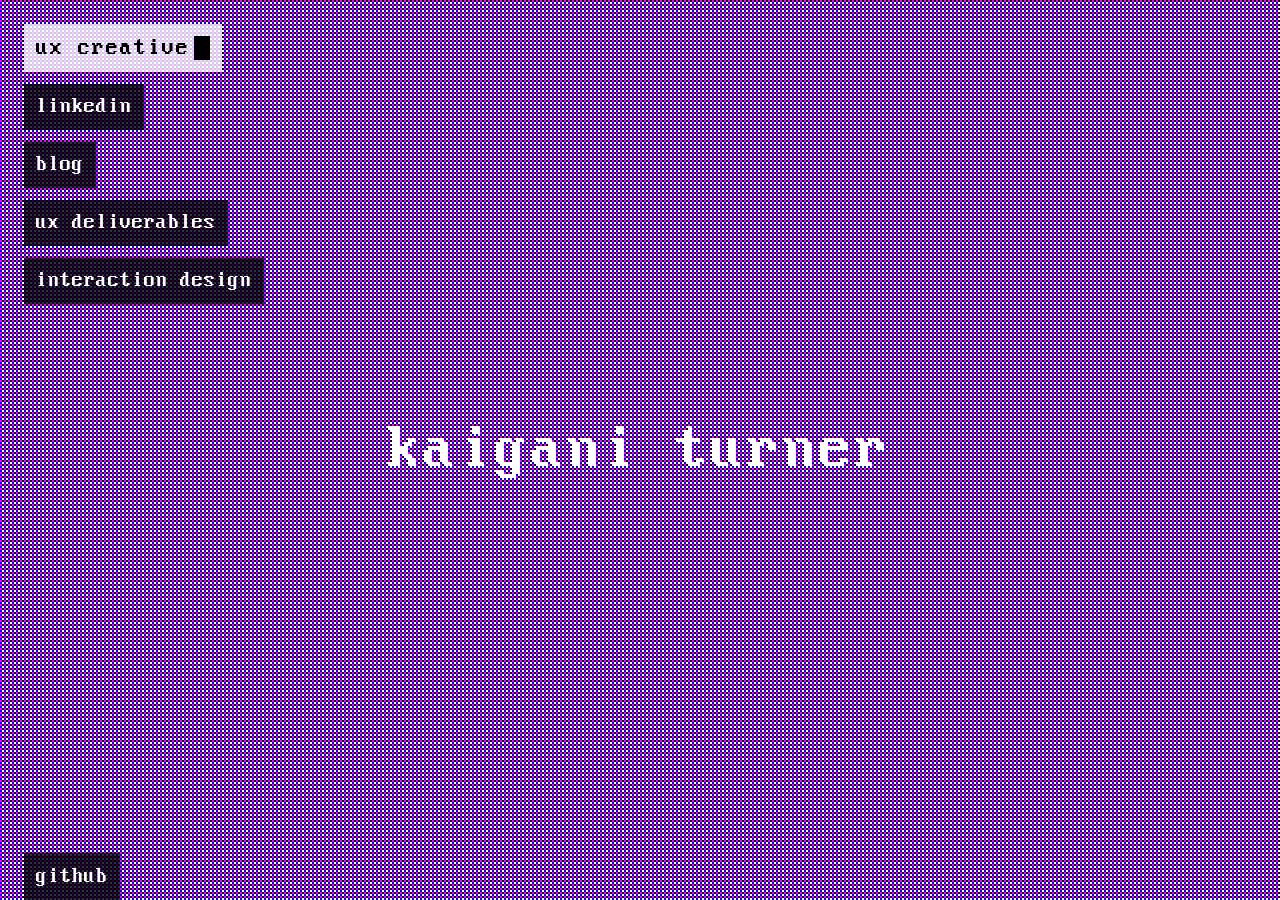
<file: index.html>
<!DOCTYPE html>
<!--[if lt IE 7]>      <html class="no-js lt-ie9 lt-ie8 lt-ie7"> <![endif]-->
<!--[if IE 7]>         <html class="no-js lt-ie9 lt-ie8"> <![endif]-->
<!--[if IE 8]>         <html class="no-js lt-ie9"> <![endif]-->
<!--[if gt IE 8]><!--> <html class="no-js"> <!--<![endif]-->
    <head>
        <meta charset="utf-8">
        <meta http-equiv="X-UA-Compatible" content="IE=edge">
        <title>Kaigani Turner - UX Creative Director - 2016</title>

        <meta name="description" content="Homepage of Kaigani Turner, @kaigani on Twitter">

        <meta name="viewport" content="width=device-width, initial-scale=1">
        <meta name="apple-mobile-web-app-capable" content="yes" />
        <meta name="apple-mobile-web-app-status-bar-style" content="black-translucent" />

        <!-- Place favicon.ico and apple-touch-icon.png in the root directory -->

        <link rel="stylesheet" href="assets/css/reset.css">
        <link rel="stylesheet" href="assets/css/screen.css">

        <!-- 3rd Party Libraries -->
        <script src="assets/js/vendor/modernizr-2.6.2.min.js"></script>

        <!-- Main -->
        <script src="assets/js/PatternVGA.js"></script>
        <script src="assets/js/Stage.js"></script> 

    </head>
    <body>
        <!--[if lt IE 7]>
            <p class="browsehappy">You are using an <strong>outdated</strong> browser. Please <a href="http://browsehappy.com/">upgrade your browser</a> to improve your experience.</p>
        <![endif]-->

        <header id="masthead">
            <h1>kaigani turner</h1>
        </header>

        <div class="container">
            
            <section id="bio">
                <ul id="bio-list" class="description">
                    <li><span id="bio-message">ux creative director</span></li>
                </ul>
            </section>
            <section id="links">
                <ul id="link-list">
                     <li><a href="http://linkedin.com/in/kaigani">linkedin</a></li><br/>
                     <li><a href="https://medium.com/@kaigani">blog</a></li><br/>
                     <li><a href="https://www.flickr.com/photos/kaioshin/albums/72157632443688968">ux deliverables</a></li><br/>
                    <li><a href="https://www.behance.net/kaigani">interaction design</a></li><br/>
                </ul>
            </section>
        </div>
        <footer>
            <a href="https://github.com/kaigani/" id="github-link">github</a>
        </footer>

        <canvas id="myCanvas">
            Your browser doesn't include support for the canvas tag.
        </canvas>

        <script src="assets/js/main.js"></script>

        <!-- Google Analytics -->
        <script>
            (function(b,o,i,l,e,r){b.GoogleAnalyticsObject=l;b[l]||(b[l]=
            function(){(b[l].q=b[l].q||[]).push(arguments)});b[l].l=+new Date;
            e=o.createElement(i);r=o.getElementsByTagName(i)[0];
            e.src='//www.google-analytics.com/analytics.js';
            r.parentNode.insertBefore(e,r)}(window,document,'script','ga'));
            ga('create','UA-24552380-1');ga('send','pageview');
        </script>
    </body>
</html>
</file>
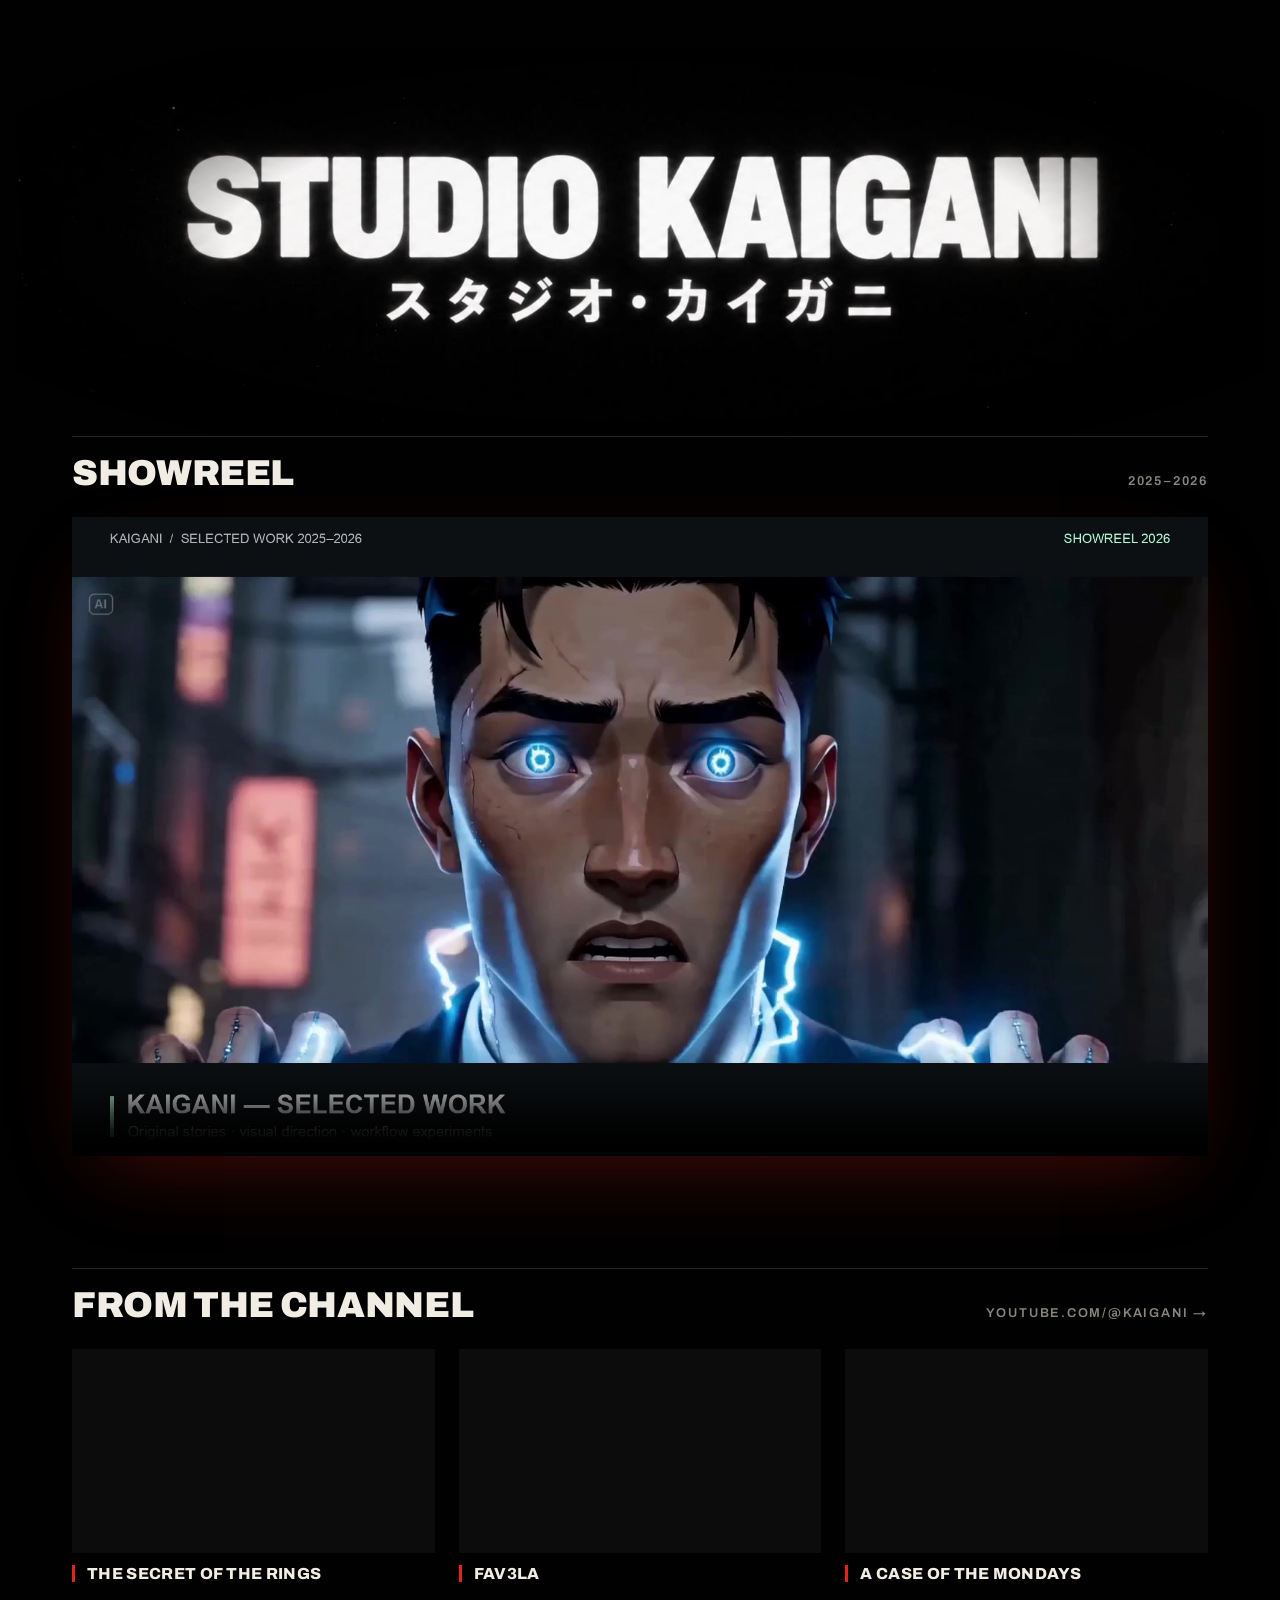
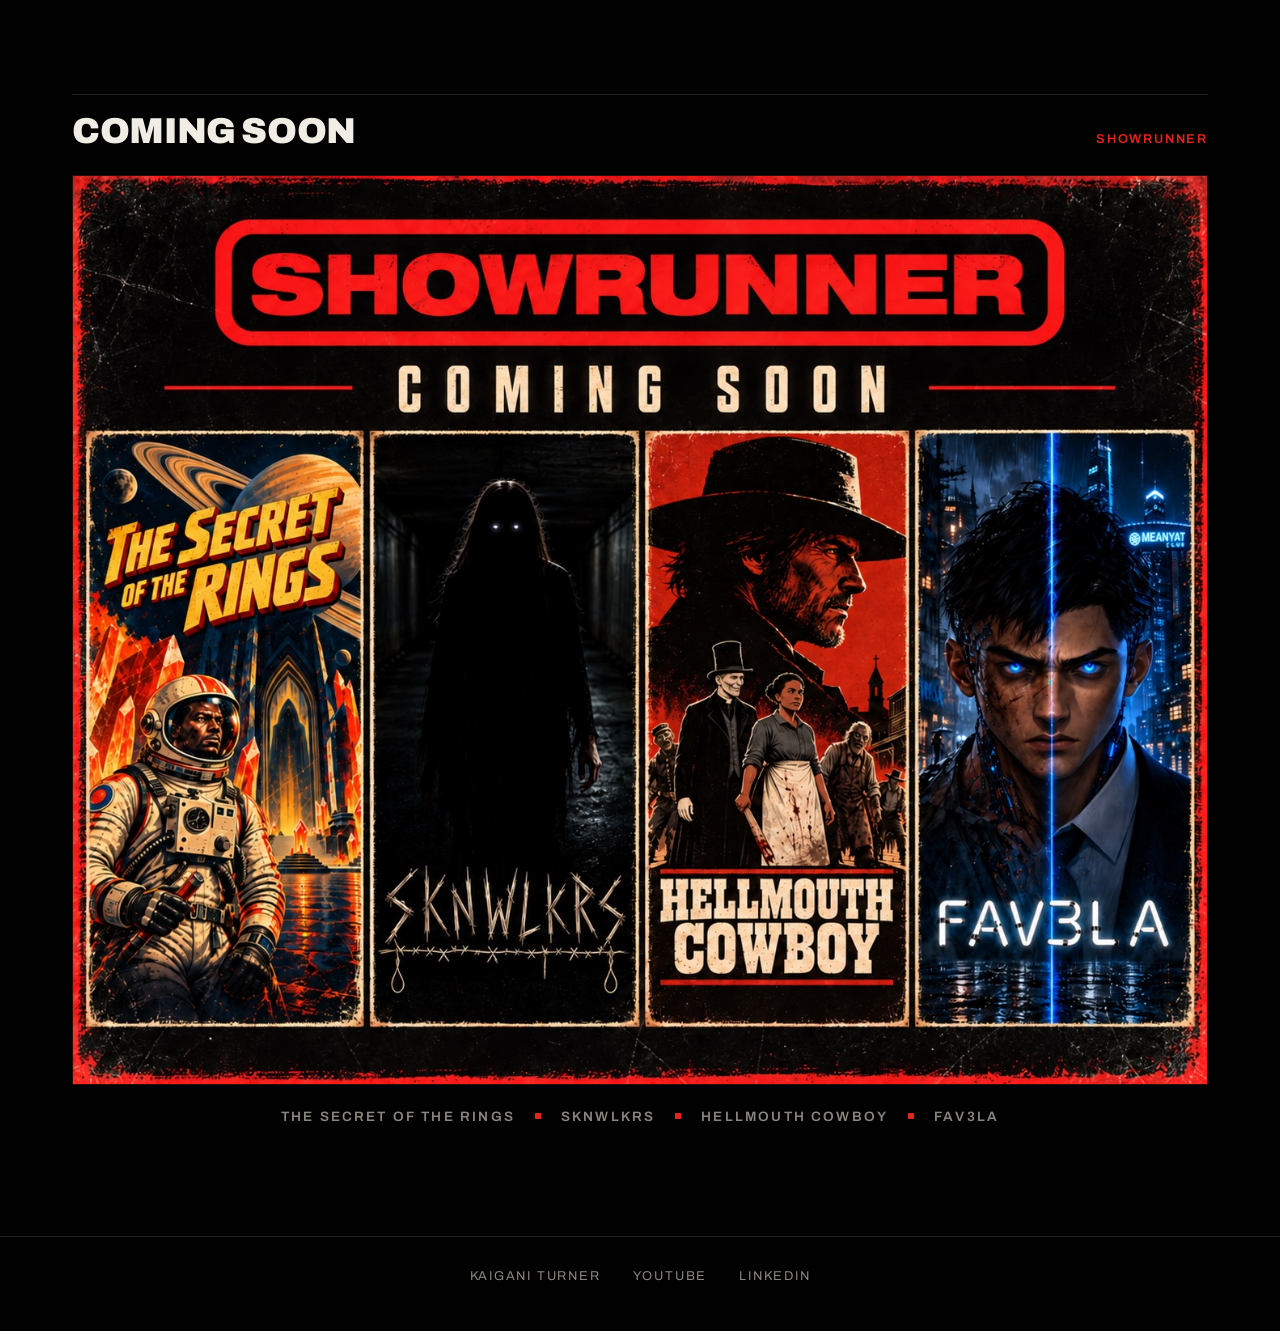
<file: studio/index.html>
<!DOCTYPE html>
<html lang="en">
    <head>
        <meta charset="utf-8">
        <title>Studio Kaigani</title>

        <meta name="description" content="Studio Kaigani: original stories, short films and series by Kaigani.">
        <meta name="viewport" content="width=device-width, initial-scale=1">

        <meta property="og:title" content="Studio Kaigani">
        <meta property="og:description" content="Original stories, short films and series by Kaigani.">
        <meta property="og:image" content="https://kaigani.github.io/studio/assets/showreel-poster.jpg">
        <meta property="og:type" content="website">

        <link rel="icon" href="../favicon.ico">
        <link rel="preconnect" href="https://fonts.googleapis.com">
        <link rel="preconnect" href="https://fonts.gstatic.com" crossorigin>
        <link href="https://fonts.googleapis.com/css2?family=Archivo:wght@400;600;800;900&display=swap" rel="stylesheet">
        <link rel="stylesheet" href="assets/studio.css">
    </head>
    <body>

        <header class="masthead">
            <h1>
                <img src="assets/studio-kaigani-logo.jpg" width="1672" height="520"
                     alt="Studio Kaigani — スタジオ・カイガニ">
            </h1>
        </header>

        <main>

            <section class="reel" aria-labelledby="reel-title">
                <div class="section-head">
                    <h2 id="reel-title">Showreel</h2>
                    <span class="tag">2025–2026</span>
                </div>
                <div class="frame">
                    <video controls playsinline preload="metadata"
                           poster="assets/showreel-poster.jpg?v=2" width="1920" height="1080">
                        <source src="assets/showreel.mp4" type="video/mp4">
                        Your browser doesn't support HTML video.
                        <a href="assets/showreel.mp4">Download the showreel</a>.
                    </video>
                </div>
            </section>

            <section class="channel" aria-labelledby="channel-title">
                <div class="section-head">
                    <h2 id="channel-title">From the channel</h2>
                    <a class="tag link" href="https://www.youtube.com/@kaigani">youtube.com/@kaigani &rarr;</a>
                </div>
                <div class="grid">
                    <figure>
                        <div class="frame">
                            <iframe src="https://www.youtube-nocookie.com/embed/1ZwsGnrgZtk?rel=0"
                                    title="He Found the Secret of the Rings... And It's Terrifying"
                                    loading="lazy" allowfullscreen
                                    allow="accelerometer; autoplay; clipboard-write; encrypted-media; gyroscope; picture-in-picture; web-share"
                                    referrerpolicy="strict-origin-when-cross-origin"></iframe>
                        </div>
                        <figcaption>The Secret of the Rings</figcaption>
                    </figure>
                    <figure>
                        <div class="frame">
                            <iframe src="https://www.youtube-nocookie.com/embed/7bkPssw99qs?rel=0"
                                    title="Cyberpunk in Brazil, FAV3LA, set in a futuristic Rio de Janeiro"
                                    loading="lazy" allowfullscreen
                                    allow="accelerometer; autoplay; clipboard-write; encrypted-media; gyroscope; picture-in-picture; web-share"
                                    referrerpolicy="strict-origin-when-cross-origin"></iframe>
                        </div>
                        <figcaption>FAV3LA</figcaption>
                    </figure>
                    <figure>
                        <div class="frame">
                            <iframe src="https://www.youtube-nocookie.com/embed/jq8KLjz6OMc?rel=0"
                                    title="A Case of the Mondays | A Short Film by Kaigani"
                                    loading="lazy" allowfullscreen
                                    allow="accelerometer; autoplay; clipboard-write; encrypted-media; gyroscope; picture-in-picture; web-share"
                                    referrerpolicy="strict-origin-when-cross-origin"></iframe>
                        </div>
                        <figcaption>A Case of the Mondays</figcaption>
                    </figure>
                </div>
            </section>

            <section class="coming-soon" aria-labelledby="soon-title">
                <div class="section-head">
                    <h2 id="soon-title">Coming soon</h2>
                    <span class="tag red">Showrunner</span>
                </div>
                <img src="assets/showrunner-coming-soon.jpg" width="1402" height="1122" loading="lazy"
                     alt="Showrunner — coming soon: The Secret of the Rings, SKNWLKRS, Hellmouth Cowboy and FAV3LA">
                <ul class="slate">
                    <li>The Secret of the Rings</li>
                    <li>SKNWLKRS</li>
                    <li>Hellmouth Cowboy</li>
                    <li>FAV3LA</li>
                </ul>
            </section>

        </main>

        <footer>
            <a href="../">kaigani turner</a>
            <a href="https://www.youtube.com/@kaigani">youtube</a>
            <a href="https://linkedin.com/in/kaigani">linkedin</a>
        </footer>

    </body>
</html>
</file>
<file: assets/css/screen.css>
html {
	 height: 100%;
	 overflow: hidden;
}

/* 
 *	Font:		Perfect DOS VGA 437
 *	Author:		Zeh Fernando (@zeh)
 * 	Website:	http://www.dafont.com/perfect-dos-vga-437.font
 *
 */

@font-face {
    font-family: 'DOS_2';
    src: url('font/DOS_2.ttf');
}

body {
	margin:  0;
	padding: 0;
	height: 100%;
	background-color: #CCC;
	font-family: 'DOS_2', sans-serif;
}

canvas {
	position: absolute;
	left: 0;
	top: 0;
	z-index: 1;
}

.container {
	position: absolute;
	top: 24px;
	left: 24px;
	z-index: 99;
}

footer {
	position: absolute;
	bottom: 12px;
	left: 24px;	
	z-index: 98;
}

/*
header, section, footer {
	
}
*/

header {
	margin-bottom: 24px;
}

h1 {
	font-weight: normal;
	font-size: 64px;
	color: white;
}

li {
	display: inline-block;
	font-size: 22px;
	margin-bottom: 12px;

	background-color: black;
	background-color: rgba(0,0,0,0.8);
	padding: 12px;
}

a { text-decoration: none; color: white;}

.description li {
	font-size: 24px;
	background-color: white;
	background-color: rgba(255,255,255,0.8);
	color: black;
}

.description li span {
	padding-right: 20px;
	background-image: url('../img/block.gif');
	background-repeat:no-repeat;
	background-position: right center; 
}

footer a {
	background-color: black;
	background-color: rgba(0,0,0,0.8);
	color: white;
	text-decoration: none;
	padding: 12px;
	font-size: 22px;
}
</file>
<file: studio/assets/studio.css>
:root {
    --bg: #010101;
    --panel: #0c0c0c;
    --line: #222;
    --text: #f2ede4;
    --muted: #8a857d;
    --red: #e3241b;
    --max: 1200px;
}

* { box-sizing: border-box; }

html { background: var(--bg); }

body {
    margin: 0;
    color: var(--text);
    background: var(--bg);
    font-family: "Archivo", "Helvetica Neue", Arial, sans-serif;
    -webkit-font-smoothing: antialiased;
}

img, video, iframe { display: block; max-width: 100%; }

a { color: inherit; }

/* Masthead: logo art has a #010101 field, so it sits seamlessly on the page */
.masthead {
    max-width: 1400px;
    margin: 0 auto;
    padding: clamp(1rem, 4vw, 3rem) 1rem 0;
}
.masthead h1 { margin: 0; }
.masthead img {
    width: 100%;
    height: auto;
    /* feather the grain field into the page */
    -webkit-mask-image: radial-gradient(ellipse 60% 60% at 50% 50%, #000 55%, transparent 100%);
            mask-image: radial-gradient(ellipse 60% 60% at 50% 50%, #000 55%, transparent 100%);
}

main {
    max-width: var(--max);
    margin: 0 auto;
    padding: 0 clamp(1rem, 4vw, 2rem);
}

section { margin-bottom: clamp(4rem, 9vw, 7rem); }

.section-head {
    display: flex;
    align-items: baseline;
    justify-content: space-between;
    gap: 1rem;
    border-top: 1px solid var(--line);
    padding-top: 1rem;
    margin-bottom: 1.5rem;
}

h2 {
    margin: 0;
    font-weight: 900;
    font-size: clamp(1.5rem, 3.5vw, 2.25rem);
    letter-spacing: -0.01em;
    text-transform: uppercase;
}

.tag {
    font-size: 0.8rem;
    font-weight: 600;
    letter-spacing: 0.14em;
    text-transform: uppercase;
    color: var(--muted);
    white-space: nowrap;
}
.tag.red { color: var(--red); }
.tag.link { text-decoration: none; }
.tag.link:hover { color: var(--text); }

/* 16:9 media frames */
.frame {
    position: relative;
    aspect-ratio: 16 / 9;
    background: var(--panel);
    overflow: hidden;
}
.frame video,
.frame iframe {
    position: absolute;
    inset: 0;
    width: 100%;
    height: 100%;
    border: 0;
}
.frame video { object-fit: contain; background: #000; }

.reel .frame { box-shadow: 0 30px 80px -30px rgba(227, 36, 27, 0.35); }

/* Channel grid */
.grid {
    display: grid;
    grid-template-columns: repeat(3, 1fr);
    gap: clamp(1rem, 2vw, 1.5rem);
}
@media (max-width: 860px) {
    .grid { grid-template-columns: 1fr; }
}
figure { margin: 0; }
figcaption {
    margin-top: 0.75rem;
    padding-left: 0.75rem;
    border-left: 3px solid var(--red);
    font-weight: 800;
    font-size: 1rem;
    text-transform: uppercase;
    letter-spacing: 0.02em;
}

/* Coming soon */
.coming-soon img {
    width: 100%;
    height: auto;
    border: 1px solid #2a0d0b;
}
.slate {
    list-style: none;
    display: flex;
    flex-wrap: wrap;
    justify-content: center;
    gap: 0.5rem 0;
    margin: 1.5rem 0 0;
    padding: 0;
    font-weight: 600;
    font-size: 0.85rem;
    letter-spacing: 0.16em;
    text-transform: uppercase;
    color: var(--muted);
}
.slate li + li::before {
    content: "";
    display: inline-block;
    width: 6px;
    height: 6px;
    margin: 0 1.25rem 0.15em;
    background: var(--red);
    vertical-align: middle;
}

footer {
    display: flex;
    justify-content: center;
    gap: 2rem;
    padding: 2rem 1rem 3rem;
    border-top: 1px solid var(--line);
    font-size: 0.8rem;
    letter-spacing: 0.14em;
    text-transform: uppercase;
}
footer a { color: var(--muted); text-decoration: none; }
footer a:hover { color: var(--text); }
</file>
